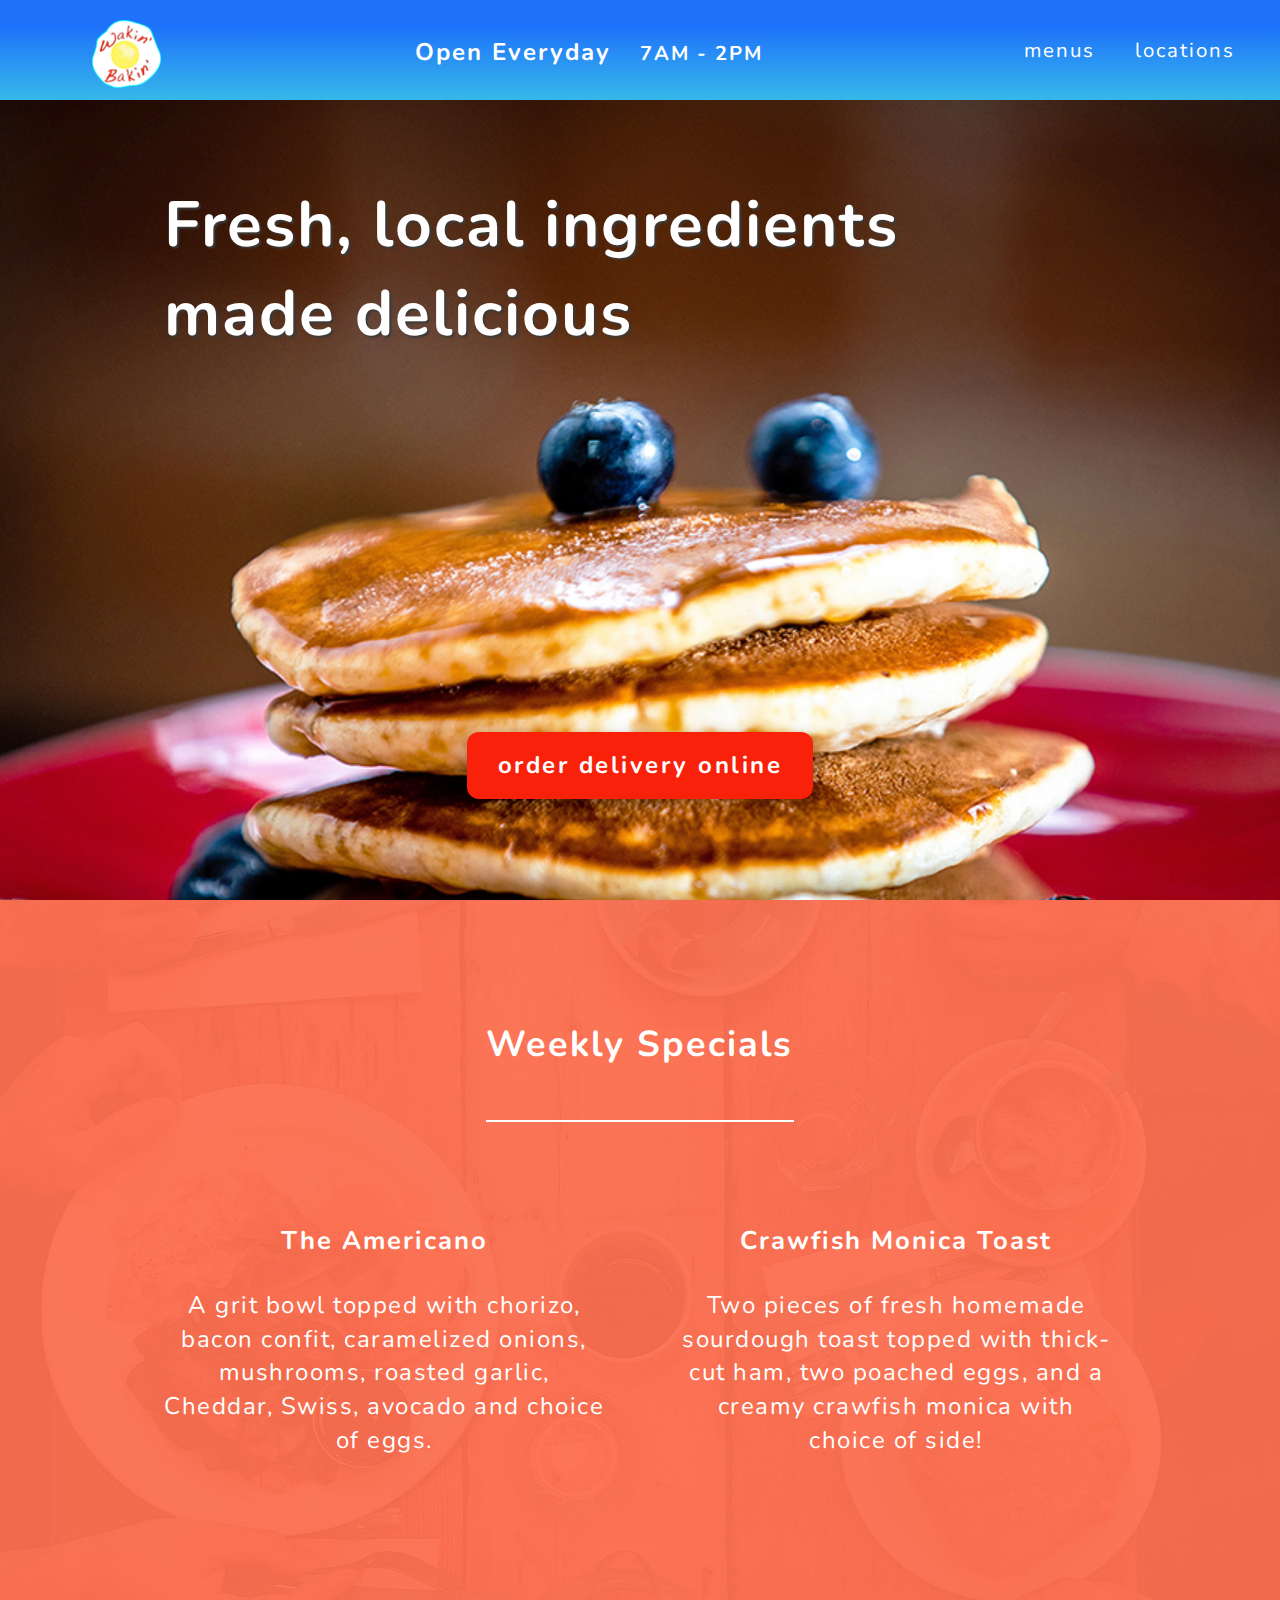
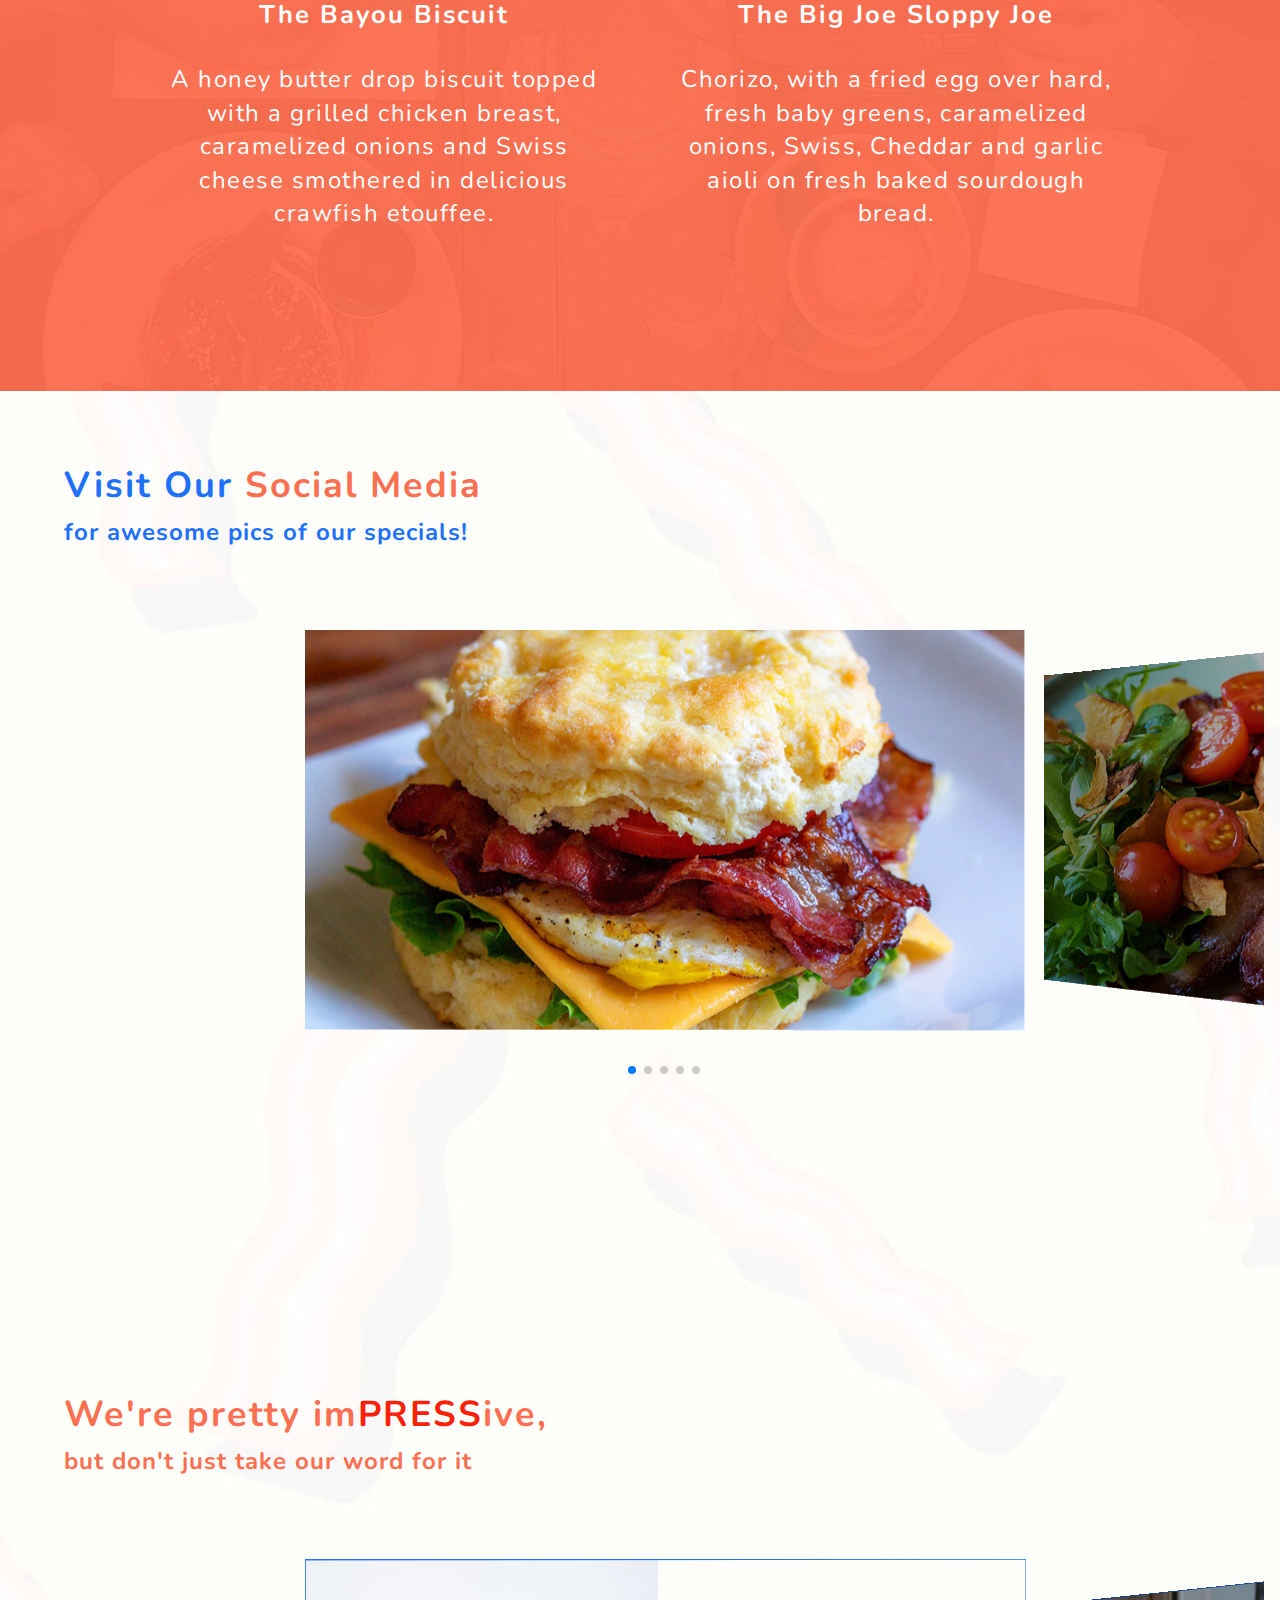
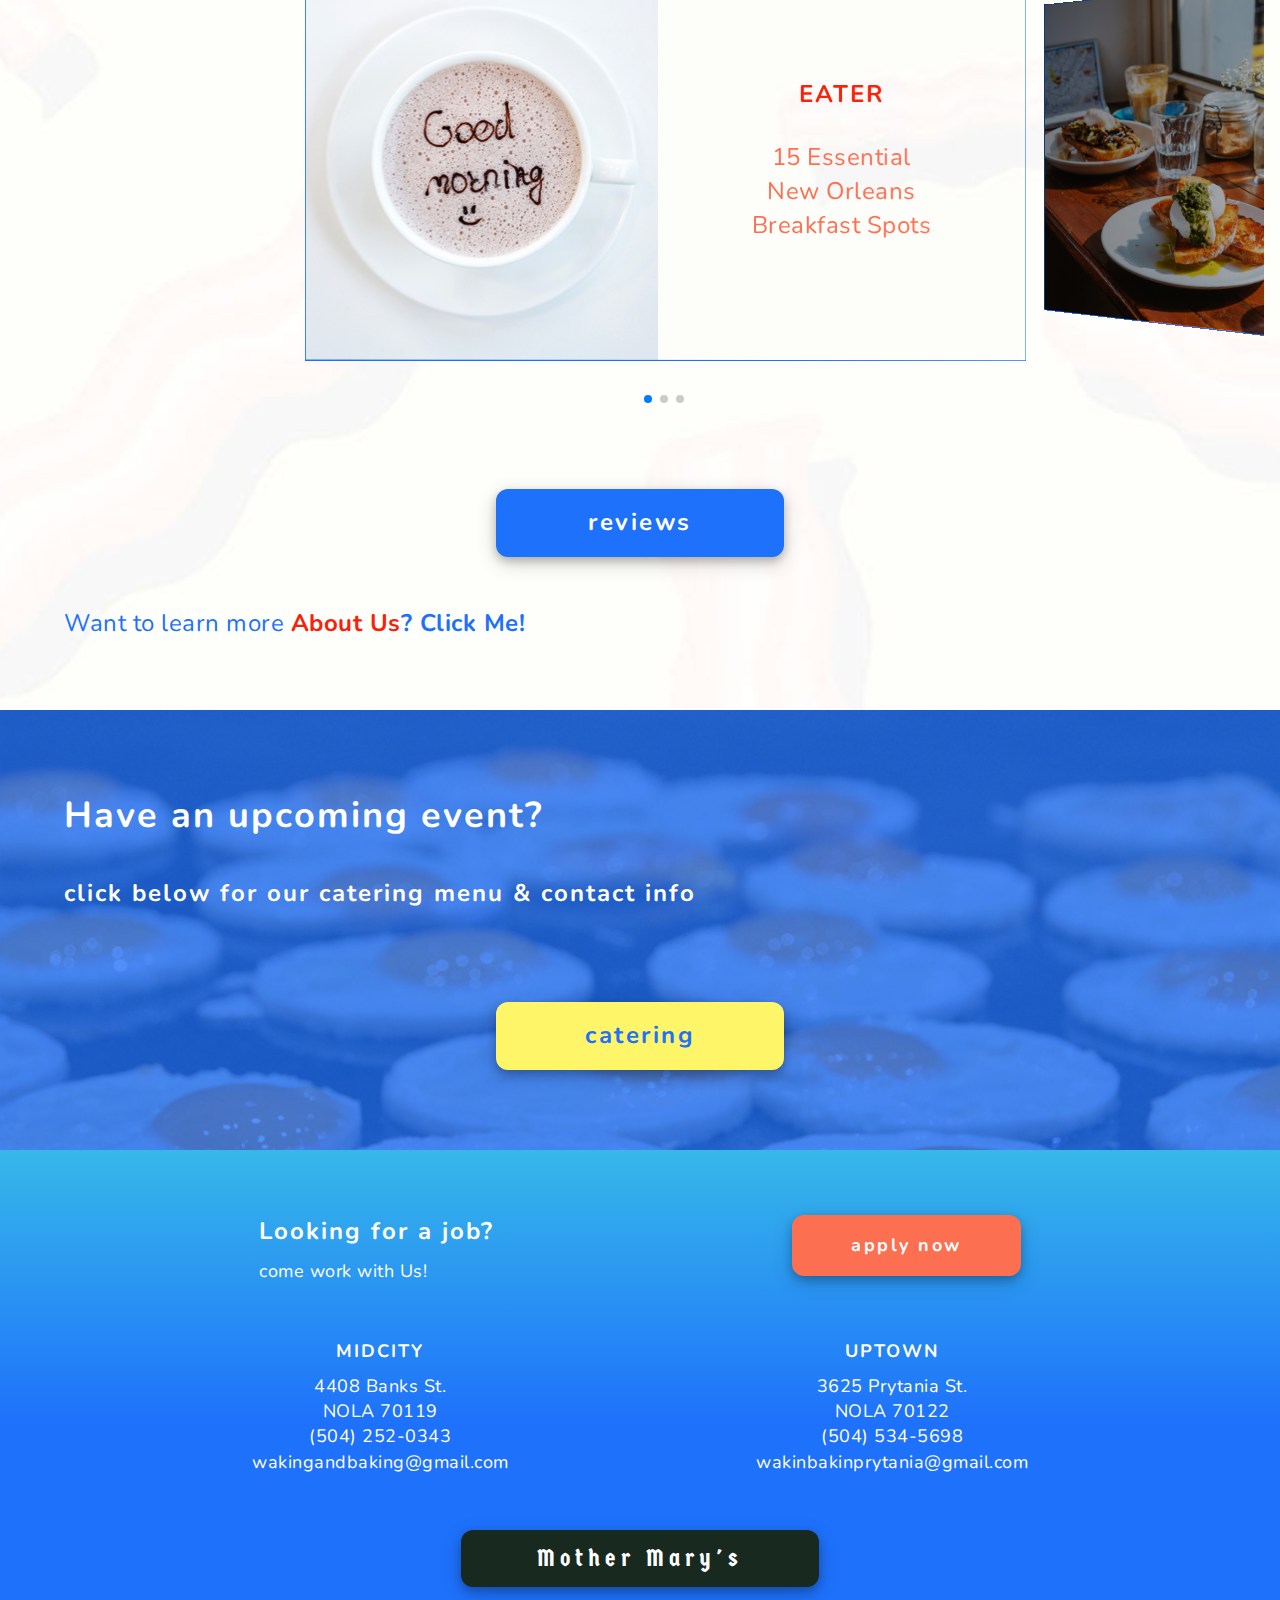
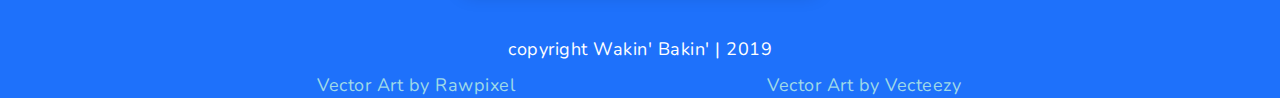
<file: index.html>
<!doctype html>
<html class="no-js" lang="en">

<head>
  <meta charset="utf-8">
  <title>Wakin' Bakin' | Home</title>
  
  <meta name="description" content="New Orleans Breakfast Wakin' Bakin'">
  <meta name="viewport" content="width=device-width, initial-scale=1, minimum-scale=1, maximum-scale=1">
  <link rel="shortcut icon" href="img/wb-icon.ico" type="image/x-icon">
  <link rel="apple-touch-icon" href="img/wb-icon.ico">

  <!-- Place favicon.ico in the root directory -->



  <link rel="stylesheet" href="https://use.fontawesome.com/releases/v5.8.1/css/all.css" integrity="sha384-50oBUHEmvpQ+1lW4y57PTFmhCaXp0ML5d60M1M7uH2+nqUivzIebhndOJK28anvf" crossorigin="anonymous">

  <link rel="stylesheet" type="text/css" href="css/normalize.css">
  <link rel="stylesheet" href="css/swiper.min.css">
  <link rel="stylesheet" type="text/css" href="css/main.css">
  


  <!-- font families -->
  
  <link href="https://fonts.googleapis.com/css?family=Germania+One|Nunito:400,400i,700" rel="stylesheet">

  <meta name="theme-color" content="#fafafa">
  
</head>

<body>

  <header>

    <div class="container">

    	<figure class="logo">

    		<a  href="index.html" target="_self"><img src="img/wb-logo.png" alt="wakin bakin logo"></a>
    	
      </figure>

      <div class="content-wrapper">

      	<h3>Open Everyday <span>7AM - 2PM</span></h3>

      </div>

      <nav>
          
        <ul class="main-nav">
          
          <li class="dropdown">

            <a>menus</a>

            <ul class="dropdown-menu">
              
              <li><a href="menus/index.html#midcity">midcity</a></li>
              
              <li><a href="menus/index.html#uptown">uptown</a></li>

              <li><a href="menus/index.html#catering">catering</a></li>
              
              <li><a href="menus/index.html#mmary">mother mary's</a></li>

            </ul>
            
          </li>
            
          <li class="dropdown">

            <a>locations</a>

            <ul class="dropdown-menu">
              
              <li><a href="locations/index.html#midcity">midcity</a></li>
              
              <li><a href="locations/index.html#uptown">uptown</a></li>
              
              <li><a href="locations/index.html#mmary">mother mary's</a></li>
            
            </ul> 
          
          </li>

        </ul>
        
      </nav>

    </div>

    <nav id="scroll-nav">

      <figure class="logo scroll-logo">
        
        <a  href="index.html" target="_self"><img src="img/wb-logo.png" alt="wakin bakin logo"></a>
      
      </figure>

      <ul class="main-nav">
          
        <li class="dropdown">

          <a>menus</a>

          <ul class="dropdown-menu">
            
            <li><a href="menus/index.html#midcity">midcity</a></li>
            
            <li><a href="menus/index.html#uptown">uptown</a></li>

            <li><a href="menus/index.html#catering">catering</a></li>
            
            <li><a href="menus/index.html#mmary">mother mary's</a></li>

          </ul>
              
        </li>
              
        <li class="dropdown">

          <a>locations</a>

          <ul class="dropdown-menu">
            
            <li><a href="locations/index.html#midcity">midcity</a></li>
            
            <li><a href="locations/index.html#uptown">uptown</a></li>
            
            <li><a href="locations/index.html#mmary">mother mary's</a></li>
          
          </ul> 
        
        </li>

      </ul>
    
    </nav>
  
  </header>

  <main>
    
    <section class="hero-area">

      <section class="parallax-container">

        <div class="parallax" style="background: url('img/hero-img.jpg') center center / cover no-repeat;"></div>

        <div class="container">
    		
        	<h1>Fresh, local ingredients <br>made delicious</br></h1>

        	<div class="btn-center">
    		  
        		<a href="order-delivery/index.html"><button class="delivery-btn">order delivery online</button></a>

       		</div>

	    	<ul class="callUs">

	          <li class="dropdown">
	          	
	          	<a>or call Us!  <i class="fas fa-mobile-alt"></i></a>

		          <ul class="dropdown-menu">
		            
		            <li><a href="tel:(504)252-0343">midcity</a></li>
		            
		            <li><a href="tel:(504)534-5698">uptown</a></li>
		            
		            <li><a href="tel:(504)667-9791">mother mary's</a></li>

		          </ul>
		      
		      </li>
		  	
		  	</ul>
		
		  </div>

      </section>
  	 
    </section>
  	
    <section class="specials">

      <div class="container">

        <h2><i class="fas fa-egg effect"></i><span>Weekly Specials</span><i class="fas fa-bacon effect"></i></h2>

        <hr>

          <div class="content-wrapper">
    		
            <section class="menu-item">
        			
              <h4>The Americano</h4>
        			
        		  <p>A grit bowl topped with chorizo, bacon confit, caramelized onions, mushrooms, roasted garlic, Cheddar, Swiss, avocado and choice of eggs.</p>

            </section>      

            <section class="menu-item">
              
              <h4>Crawfish Monica Toast</h4>
              
              <p>Two pieces of fresh homemade sourdough toast topped with thick-cut ham, two poached eggs, and a creamy crawfish monica with choice of side!</p>
              
            </section>
      	    

            <section class="menu-item">
                
              <h4>The Bayou Biscuit</h4>
                
              <p>A honey butter drop biscuit topped with a grilled chicken breast, caramelized onions and Swiss cheese smothered in delicious crawfish etouffee.</p>
                
            </section>
            

            <section class="menu-item">
                
              <h4>The Big Joe Sloppy Joe</h4>
                
              <p>Chorizo, with a fried egg over hard, fresh baby greens, caramelized onions, Swiss, Cheddar and garlic aioli on fresh baked sourdough bread.</p>
                
            </section>

          </div>

        </div>
    
    </section>

    <section class="social-proof">

      <div class="container">

        <section class="social-media-gallery">

          <h2>Visit Our <span>Social Media</span></h2>

          <h3>for awesome pics of our specials!</h3>

             <!-- Swiper -->
          <div class="swiper-container">
          
            <div class="swiper-wrapper">
          
              <div class="swiper-slide" style="background-image: url(img/bacon-biscuit.jpg);"></div>
          
              <div class="swiper-slide" style="background-image: url(img/eggs-beans.jpg);"></div>
          
              <div class="swiper-slide" style="background-image: url(img/french-toast.jpg);"></div>
          
              <div class="swiper-slide" style="background-image: url(img/pancake-breakfast.jpg);"></div>
          
              <div class="swiper-slide" style="background-image: url(img/egg-avo.jpg);"></div>
          
            </div>
          
            <!-- Add Pagination -->
          
            <div class="swiper-pagination"></div>
          
          </div>
        

          <nav class="social-media">
            
            <ul>
            
              <li><a href="https://www.facebook.com/WakinBakinNOLA" target="_blank"><i class="fab fa-facebook-f"></i></a></li>
            
              <li><a href="https://www.instagram.com/wakinbakin" target="_blank"><i class="fab fa-instagram"></i></a></li>
            
              <li><a href="https://twitter.com/WakinBakinNOLA" target="_blank"><i class="fab fa-twitter"></i></a></li>
            
            </ul>
          
          </nav>

        </section>

        <section class="reviews">
          
          <h2>We're pretty im<span>PRESS</span>ive,</h2>

          <h3>but don't just take our word for it</h3>

          <!-- Swiper -->

          <div class="swiper-container">
            
            <div class="swiper-wrapper">
            
              <div class="swiper-slide">

              	<a href="https://nola.eater.com/maps/best-breakfast-new-orleans-nola" target="_blank">

	                <div class="article-border">

	                  <div class="img-container" style="background-image: url('img/coffee.jpg')">
	                  </div>

	                  <div class="article-container">  
	                  
	                    <h4>Eater</h4>

	                    <p>15 Essential<span>New Orleans</span><span>Breakfast Spots</span></p>

	                  </div>
	                 
	                </div>

	            </a>
	              
              </div>
            
              <div class="swiper-slide">

              	<a href="https://foursquare.com/top-places/new-orleans/best-places-brown-gravy" target="_blank">

	                <div class="article-border">

	                  <div class="img-container" style="background-image: url('img/side-table.jpg')">
	                  </div>

	                  <div class="article-container">  
	                    
	                    <h4>FOURSQUARE</h4>

	                    <p>15 Best Places<span>for Gravy in</span><span>New Orleans</span></p>

	                  </div>

	                </div>

	            </a>

              </div>
            
              <div class="swiper-slide">

              	<a href="https://www.theadvocate.com/new_orleans/entertainment_life/food_restaurants/article_2e41ebe4-f99f-11e8-a9f5-ef8dfc09655e.html" target="_blank">

	                <div class="article-border">

	                  <div class="img-container" style="background-image: url('img/replace-breakfast.jpg')">
	                  </div>

	                  <div class="article-container">  
	                    
	                    <h4>The Advocate</h4>

	                    <p>Wakin' Bakin'<br/>Expands in<br/>New Orleans</p>

	                  </div>

               		 </div>

               	</a>
                
              </div>
            
            </div>
            
            <!-- Add Pagination -->
            
            <div class="swiper-pagination"></div>

          </div>

          <div class="btn-center">

            <a href="https://www.yelp.com/biz/wakin-bakin-new-orleans" target="_blank"><button>reviews <i class="far fa-newspaper"></i></button></a>

          </div>

          <div class="about-us">

            <p>Want to learn more <a href="about/index.html"><span style=" color: #f9210a; text-transform: capitalize; font-weight: bold;">about us</span>? <span>Click Me!</span></a></p>
          
          </div>

        </section>

      </div>

    </section>

    <section class="catering">
      
      <div class="container">
      
        <h2>Have an upcoming event?</h2>

        <h3>click below for our catering menu & contact info</h3>

        <div class="btn-center">

          <a href="catering/index.html"><button class="catering-btn">catering <i class="fas fa-utensils"></i></button></a>

        </div>

      </div>

    </section>
  
  </main>

  <footer>

    <div class="container">
    
      <section class="apply">

      	<section class="content-wrapper">
        
	        <h3>Looking for a job?</h3>
	        
	        <p>come work with Us!</p>

	    </section>

       <a href="apply/index.html"><button class="apply-btn">apply now</button></a>

      </section>

      <section class="address">
        
        <address class="banks">
          
          <h3>Midcity</h3>

          <p>4408 Banks St.<br />NOLA 70119<br />(504) 252-0343<br /><a href="mailto:wakingandbaking@gmail.com">wakingandbaking@gmail.com</a></p>
          
        </address>

        <address class="prytania">
          
          <h3>Uptown</h3>

          <p>3625 Prytania St.<br />NOLA 70122<br />(504) 534-5698<br /><a href="mailto:wakinbakinprytania@gmail.com">wakinbakinprytania@gmail.com</a></p>
          
        </address>

      </section>

      <div class="mother-mary">

      	<a href="http://www.mothermarysnola.com" target="_blank"><button class="mother-mary-btn">Mother Mary's</button></a>

      </div>

      <p class="copyright">copyright Wakin' Bakin' | 2019</p>
      
      <div class="attributes">
        
        <p>Vector Art by <a href="https://www.shutterstock.com/g/Rawpixel">Rawpixel</a></p>

        <p>Vector Art by <a href="https://www.vecteezy.com/">Vecteezy</a></p>

      </div>
      

    </div>

  </footer>


  <script src="js/vendor/modernizr-3.6.0.min.js"></script>
  <script src="https://code.jquery.com/jquery-3.3.1.min.js" integrity="sha256-FgpCb/KJQlLNfOu91ta32o/NMZxltwRo8QtmkMRdAu8=" crossorigin="anonymous"></script>
  <script>window.jQuery || document.write('<script src="js/vendor/jquery-3.3.1.min.js"><\/script>')</script>

  <script src="js/plugins.js"></script>
  <script src="js/swiper.min.js"></script>
  <script src="js/main.js"></script>



  

  <!-- Google Analytics: change UA-XXXXX-Y to be your site's ID. -->
  <script>
    window.ga = function () { ga.q.push(arguments) }; ga.q = []; ga.l = +new Date;
    ga('create', 'UA-XXXXX-Y', 'auto'); ga('send', 'pageview')
  </script>
  <script src="https://www.google-analytics.com/analytics.js" async defer></script>


</body>

</html>
</file>
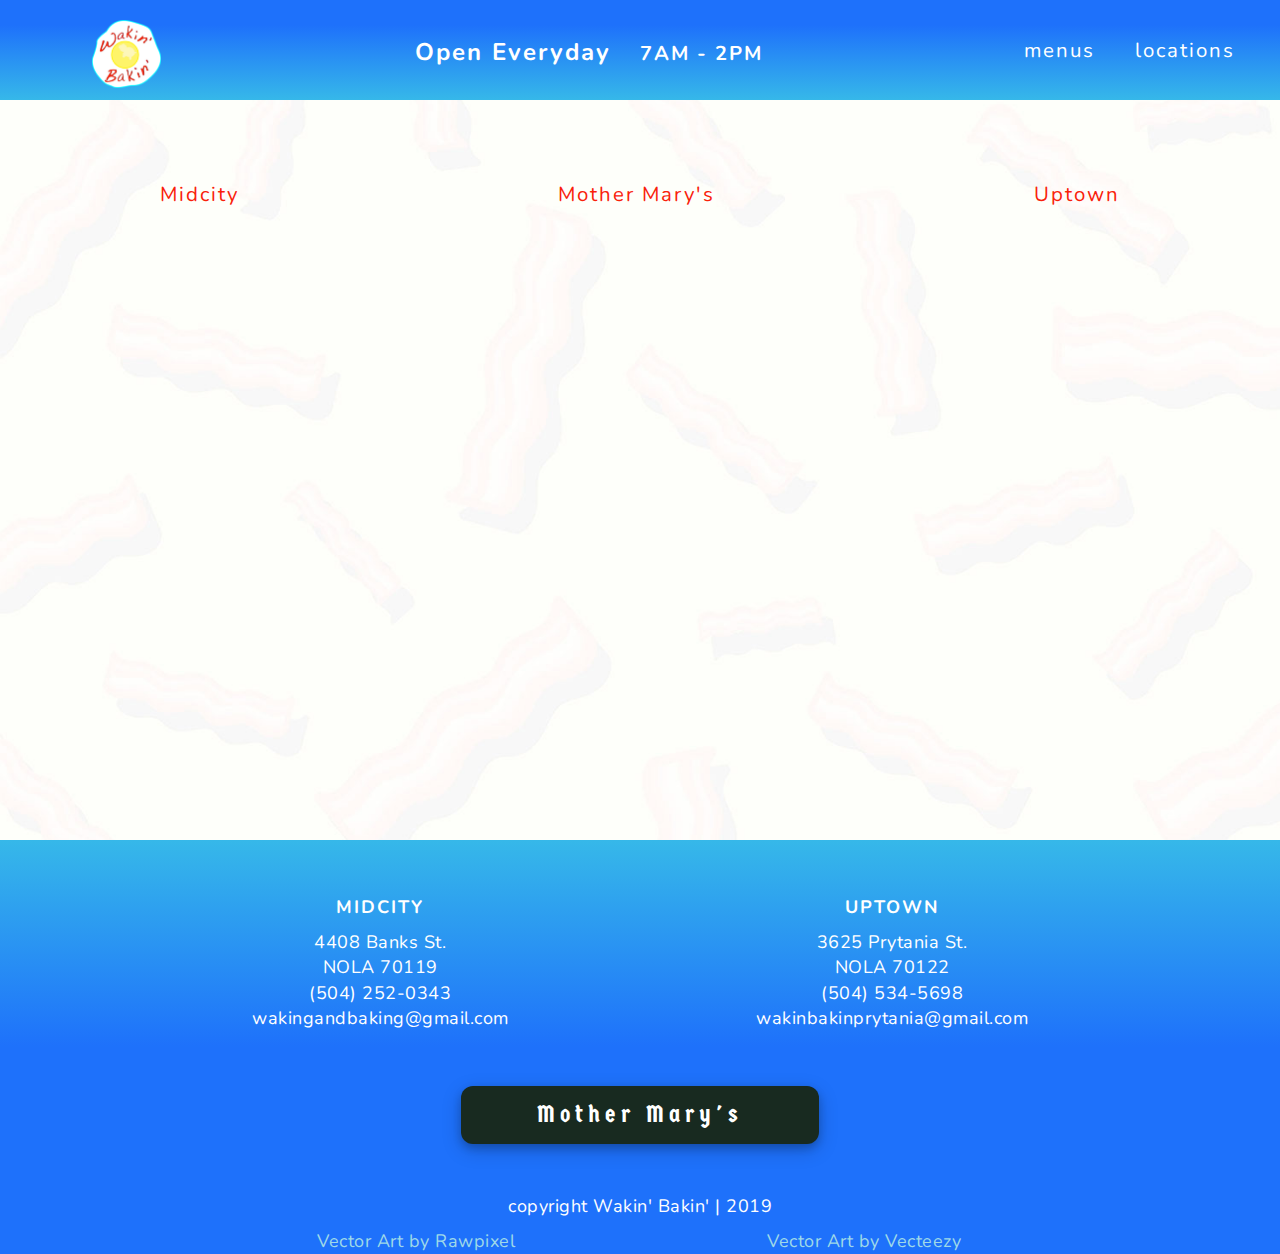
<file: locations/index.html>
<!doctype html>
<html class="no-js" lang="en">

<head>
  <meta charset="utf-8">
  <title>Wakin' Bakin' | Locations</title>
  
  <meta name="description" content="">
  <meta name="viewport" content="width=device-width, initial-scale=1, minimum-scale=1, maximum-scale=1">

  <link rel="manifest" href="../site.webmanifest">
  <link rel="apple-touch-icon" href="../img/wb-icon.ico">

  <!-- Place favicon.ico in the root directory -->

  <link rel="shortcut icon" href="../img/wb-icon.ico" type="image/x-icon">

  <link rel="stylesheet" type="text/css" href="../css/normalize.css">
  <link rel="stylesheet" type="text/css" href="../css/main.css">

  <!-- font families -->

  <link href="https://fonts.googleapis.com/css?family=Germania+One|Nunito:400,400i,700" rel="stylesheet">

  <meta name="theme-color" content="#fafafa">

</head>

<body>

  <header>

    <div class="container">

      <figure class="logo">

        <a href="../index.html" target="_self"><img src="../img/wb-logo.png" alt="wakin bakin logo"></a>
      
      </figure>

      <div class="content-wrapper">

        <h3>Open Everyday <span>7AM - 2PM</span></h3>

      </div>

      <nav>
          
        <ul class="main-nav">
          
          <li class="dropdown">

            <a>menus</a>

            <ul class="dropdown-menu">
              
              <li><a href="../menus/index.html#midcity">midcity</a></li>
              
              <li><a href="../menus/index.html#uptown">uptown</a></li>
              
              <li><a href="../menus/index.html#catering">catering</a></li>

              <li><a href="../menus/index.html#mmary">mother mary's</a></li>
            
            </ul>
            
          </li>
            
          <li class="dropdown">

            <a>locations</a>

            <ul class="dropdown-menu">
              
              <li><a href="#" id="midcity-link">midcity</a></li>
              
              <li><a href="#" id="uptown-link">uptown</a></li>
              
              <li><a href="#" id="mmary-link">mother mary's</a></li>
            
            </ul> 
          
          </li>

        </ul>
      
      </nav>

    </div>
  
  </header>

  <main>

    <section class="locations">

      <nav>
    
        <ul>
    
          <li><a href="#" id="midcity-nav">Midcity</a></li>

          <li><a href="#" id="mmary-nav">Mother Mary's</a></li>
    
          <li><a href="#" id="uptown-nav">Uptown</a></li>
    
        </ul>
    
      </nav>

      <section id="midcity">

        <div class="container">

          <address class="map-address">


            <h2>Midcity</h2>

            <p>4408 Banks St.<br />NOLA 70119<br />(504)252-0343<br /><a href="mailto:wakingandbaking@gmail.com">wakingandbaking@gmail.com</a></p>

          </address>

        </div>

        <div class="map">

          <figure>

            <iframe src="https://www.google.com/maps/embed?pb=!1m14!1m8!1m3!1d432.0221286009446!2d-90.106884!3d29.974342!3m2!1i1024!2i768!4f13.1!3m3!1m2!1s0x8620a58b47cc2cf1%3A0x4b4446a1e6cd255e!2sWakin&#39;+Bakin&#39;!5e0!3m2!1sen!2sus!4v1553665385056" width="100%" height="100%" frameborder="0" style="border:0" allowfullscreen></iframe>
          
          </figure>

        </div>

      </section>

      <section id="uptown">

        <div class="container">

          <address class="map-address">

            <h2>Uptown</h2>

            <p>3625 Prytania St.<br />NOLA 70115<br />(504)534-5698<br /><a href="mailto:wakingandbaking@gmail.com">wakingandbaking@gmail.com</a></p>

          </address>

        </div>

        <div class="map">

          <figure>

           <iframe src="https://www.google.com/maps/embed?pb=!1m18!1m12!1m3!1d3457.8542043074963!2d-90.09615708600614!3d29.926099231110765!2m3!1f0!2f0!3f0!3m2!1i1024!2i768!4f13.1!3m3!1m2!1s0x8620a5c9d93a8ce7%3A0xd80b8be75545d64a!2sWakin&#39;+Bakin&#39;!5e0!3m2!1sen!2sus!4v1554546780209!5m2!1sen!2sus" width="100%" height="100%" frameborder="0" style="border:0" allowfullscreen></iframe>
          
          </figure>

        </div>

      </section>

      <section class="mmary" id="mmary">

        <div class="container">

          <address class="map-address">

            <h2>Mother Mary's</h2>

            <h4>located inside<br />The Holy Ground Irish Pub</h4>

            <p>3340 Canal St.<br />NOLA 70119<br />(504)667-9791<br /><a href="mailto:wakingandbaking@gmail.com">wakingandbaking@gmail.com</a></p>

          </address>

        </div>

        <div class="map">

          <figure>

            <iframe src="https://www.google.com/maps/embed?pb=!1m18!1m12!1m3!1d3456.341617884605!2d-90.09618018600482!3d29.96961082906113!2m3!1f0!2f0!3f0!3m2!1i1024!2i768!4f13.1!3m3!1m2!1s0x8620a5f5200b6e9b%3A0x8e1adc1a808964f0!2sMother+Mary&#39;s!5e0!3m2!1sen!2sus!4v1554546849014!5m2!1sen!2sus" width="100%" height="100%" frameborder="0" style="border:0" allowfullscreen></iframe>
          
          </figure>

        </div>

      </section>

    </section>

  </main>

  <footer>

    <div class="container">

      <section class="address">
        
        <address class="banks">
          
          <h3>Midcity</h3>

          <p>4408 Banks St.<br />NOLA 70119<br />(504) 252-0343<br /><a href="mailto:wakingandbaking@gmail.com">wakingandbaking@gmail.com</a></p>
          
        </address>

        <address class="prytania">
          
          <h3>Uptown</h3>

          <p>3625 Prytania St.<br />NOLA 70122<br />(504) 534-5698<br /><a href="mailto:wakinbakinprytania@gmail.com">wakinbakinprytania@gmail.com</a></p>
          
        </address>

      </section>

      <div class="mother-mary">

        <a href="http://www.mothermarysnola.com" target="_blank"><button class="mother-mary-btn">Mother Mary's</button></a>

      </div>

      <p class="copyright">copyright Wakin' Bakin' | 2019</p>

      <div class="attributes">
        
        <p>Vector Art by <a href="https://www.shutterstock.com/g/Rawpixel">Rawpixel</a></p>

        <p>Vector Art by <a href="https://www.vecteezy.com/">Vecteezy</a></p>

      </div>
      
    </div>

  </footer>




  <script src="../js/vendor/modernizr-3.6.0.min.js"></script>
  <script src="https://code.jquery.com/jquery-3.3.1.min.js" integrity="sha256-FgpCb/KJQlLNfOu91ta32o/NMZxltwRo8QtmkMRdAu8=" crossorigin="anonymous"></script>
  <script>window.jQuery || document.write('<script src="../js/vendor/jquery-3.3.1.min.js"><\/script>')</script>
  <script src="../js/plugins.js"></script>
  <script src="../js/swiper.min.js"></script>
  <script src="../js/main.js"></script>

  <!-- Google Analytics: change UA-XXXXX-Y to be your site's ID. -->
  <script>
    window.ga = function () { ga.q.push(arguments) }; ga.q = []; ga.l = +new Date;
    ga('create', 'UA-XXXXX-Y', 'auto'); ga('send', 'pageview')
  </script>
  <script src="https://www.google-analytics.com/analytics.js" async defer></script>
</body>

</html>
</file>
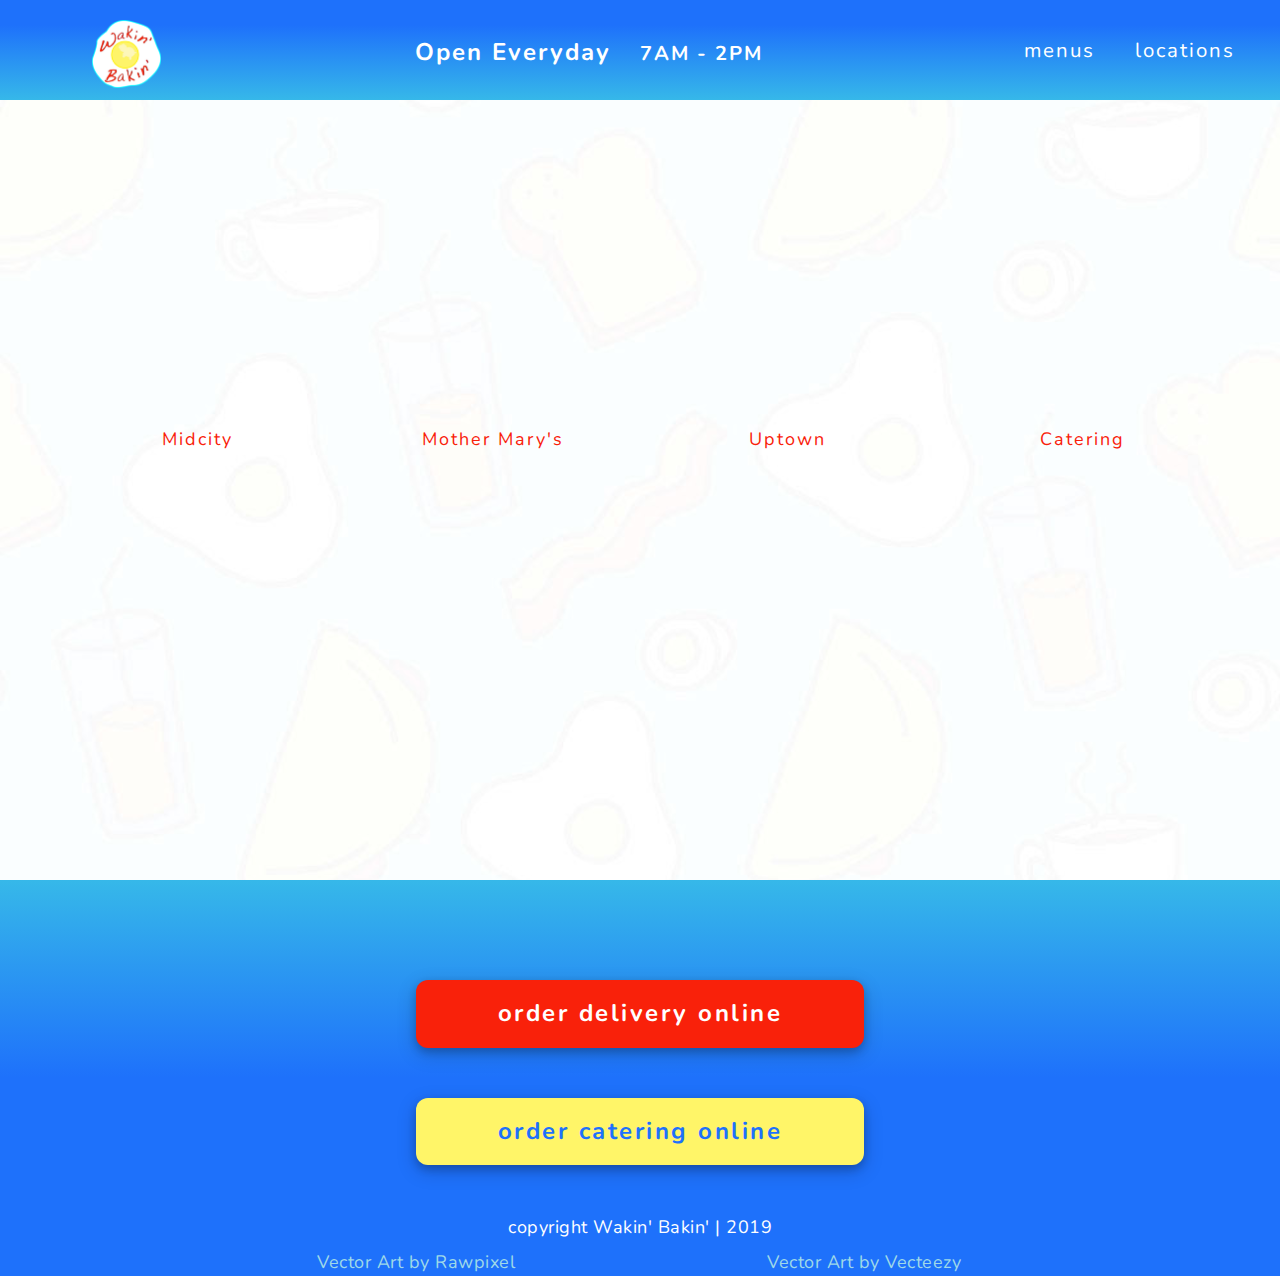
<file: menus/index.html>
<!doctype html>
<html class="no-js" lang="en">

<head>
  <meta charset="utf-8">
  <title>Wakin' Bakin' | Catering Menu</title>
  <meta name="description" content="">
  <meta name="viewport" content="width=device-width, initial-scale=1">

  <link rel="manifest" href="../site.webmanifest">
  <link rel="apple-touch-icon" href="../img/wb-icon.ico">
  
  <!-- Place favicon.ico in the root directory -->

  <link rel="shortcut icon" href="../img/wb-icon.ico" type="image/x-icon">

  <link rel="stylesheet" href="https://use.fontawesome.com/releases/v5.8.1/css/all.css" integrity="sha384-50oBUHEmvpQ+1lW4y57PTFmhCaXp0ML5d60M1M7uH2+nqUivzIebhndOJK28anvf" crossorigin="anonymous">

  <link rel="stylesheet" href="../css/normalize.css">
  <link rel="stylesheet" href="../css/main.css">

  <!-- font families -->

  <link href="https://fonts.googleapis.com/css?family=Germania+One|Nunito:400,400i,700" rel="stylesheet">

  <meta name="theme-color" content="#fafafa">

</head>

<body>

  <header>

    <div class="container">

      <figure class="logo">

        <a href="../index.html" target="_self"><img src="../img/wb-logo.png" alt="wakin bakin logo"></a>
      
      </figure>

      <div class="content-wrapper">

        <h3>Open Everyday <span>7AM - 2PM</span></h3>

      </div>

      <nav>
          
        <ul class="main-nav">
          
          <li class="dropdown">

            <a>menus</a>

            <ul class="dropdown-menu">
              
              <li><a href="#" id="midcity-link">midcity</a></li>
              
              <li><a href="#" id="uptown-link">uptown</a></li>

              <li><a href="#" id="catering-link">catering</a></li>
              
              <li><a href="#" id="mmary-link">mother mary's</a></li>
            
            </ul>
            
          </li>
            
          <li class="dropdown">

            <a>locations</a>

            <ul class="dropdown-menu">
              
              <li><a href="../locations/index.html#midcity">midcity</a></li>
              
              <li><a href="../locations/index.html#uptown">uptown</a></li>
              
              <li><a href="../locations/index.html#mmary">mother mary's</a></li>
            
            </ul> 
          
          </li>

        </ul>
      
      </nav>

    </div>
  
  </header>


  <main>

    <section class="menus-pg">

      <nav>
    
        <ul>
    
          <li><a href="#" id="midcity-nav">Midcity</a></li>

          <li><a href="#" id="mmary-nav">Mother Mary's</a></li>

          <li><a href="#" id="uptown-nav">Uptown</a></li>

          <li><a href="#" id="catering-nav">Catering</a></li>
    
        </ul>
    
      </nav>

      <section id="midcity">

        <img src="../img/midcity-menu.jpg">

      </section> 

      <section id="uptown">

        <img src="../img/uptown-menu.jpg">

      </section>
    
      <section id="catering">

        <img src="../img/catering-menu.jpg">

      </section> 

      <section id="mmary">

        <img src="../img/mmary-menu.jpg">

      </section> 

    </section>

  </main>

  <footer class="menus-pg-footer">

    <div class="container">

      <ul class="callUs">

        <li class="dropdown">
            
          <a>call Us!  <i class="fas fa-mobile-alt"></i></a>

          <ul class="dropdown-menu">
            
            <li><a href="tel:(504)252-0343">midcity</a></li>
            
            <li><a href="tel:(504)534-5698">uptown</a></li>
            
            <li><a href="tel:(504)667-9791">mother mary's</a></li>

          </ul>
        
        </li>
        
      </ul>

      <div class="btn-container">
    
        <a href="../order-delivery/index.html"><button>order delivery online</button></a>
        
        <a href="https://www.ezcater.com/catering/pvt/wakin-bakin-1"><button class="catering-btn">order catering online</button></a>

    </div>

    <p class="copyright">copyright Wakin' Bakin' | 2019</p>

    <div class="attributes">
        
        <p>Vector Art by <a href="https://www.shutterstock.com/g/Rawpixel">Rawpixel</a></p>

        <p>Vector Art by <a href="https://www.vecteezy.com/">Vecteezy</a></p>

    </div>

    
    </div>

  </footer>



  <script src="../js/vendor/modernizr-3.6.0.min.js"></script>
  <script src="https://code.jquery.com/jquery-3.3.1.min.js" integrity="sha256-FgpCb/KJQlLNfOu91ta32o/NMZxltwRo8QtmkMRdAu8=" crossorigin="anonymous"></script>
  <script>window.jQuery || document.write('<script src="../js/vendor/jquery-3.3.1.min.js"><\/script>')</script>
  <script src="../js/plugins.js"></script>
 <!--  <script src="../dist/js/swiper.min.js"></script> -->
  <script src="../js/main.js"></script>

  <!-- Google Analytics: change UA-XXXXX-Y to be your site's ID. -->
  <script>
    window.ga = function () { ga.q.push(arguments) }; ga.q = []; ga.l = +new Date;
    ga('create', 'UA-XXXXX-Y', 'auto'); ga('send', 'pageview')
  </script>
  <script src="https://www.google-analytics.com/analytics.js" async defer></script>
</body>

</html>
</file>
<file: css/main.css>
/*! HTML5 Boilerplate v7.0.1 | MIT License | https://html5boilerplate.com/ */

/* main.css 1.0.0 | MIT License | https://github.com/h5bp/main.css#readme */
/*
 * What follows is the result of much research on cross-browser styling.
 * Credit left inline and big thanks to Nicolas Gallagher, Jonathan Neal,
 * Kroc Camen, and the H5BP dev community and team.
 */

 
/* ==========================================================================
   Base styles: opinionated defaults
   ========================================================================== */

   html {
    color: #222;
    font-size: 1em;
    line-height: 1.4;
}

/*
 * Remove text-shadow in selection highlight:
 * https://twitter.com/miketaylr/status/12228805301
 *
 * Vendor-prefixed and regular ::selection selectors cannot be combined:
 * https://stackoverflow.com/a/16982510/7133471
 *
 * Customize the background color to match your design.
 */

::selection {
    background: #b3d4fc;
    text-shadow: none;
}

/*
 * A better looking default horizontal rule
 */

hr {
    display: block;
    height: 1px;
    border: 0;
    border-top: 1px solid #ccc;
    margin: 1em 0;
    padding: 0;
}

/*
 * Remove the gap between audio, canvas, iframes,
 * images, videos and the bottom of their containers:
 * https://github.com/h5bp/html5-boilerplate/issues/440
 */

audio,
canvas,
iframe,
img,
svg,
video {
    vertical-align: middle;
}

/*
 * Remove default fieldset styles.
 */

fieldset {
    border: 0;
    margin: 0;
    padding: 0;
}

/*
 * Allow only vertical resizing of textareas.
 */

textarea {
    resize: vertical;
}

/* ==========================================================================
   Browser Upgrade Prompt
   ========================================================================== */

.browserupgrade {
    margin: 0.2em 0;
    background: #ccc;
    color: #000;
    padding: 0.2em 0;
}




 /* ==========================================================================
   Author's custom styles
   ========================================================================== */


/*--- BASE STYLES ---*/


html {
  cursor: default;
  font-size: 16px;
  height: 100%;
  width: 100%;
}

body {
  background-image: url('../img/omelet.jpg');
  background-position: center;
  background-size: cover;
  color: #ffffff;
  font-family: 'Nunito', sans-serif;
  font-size: 1rem;
  height: 100%;
  opacity: 0;
  width: 100%;
}

header {
  align-items: flex-start;
  display: flex;
  justify-content: center;
  margin: 0 auto;
}

main, 
footer,
.container,
.content-wrapper,
.hero-area,
.social-proof,
.article-container,
.delivery-options,
.delivery-partner,
.delivery-partner a,
.menus-pg,
.form-btns,
.apply,
.address {
  align-items: center;
  display: flex;
  flex-flow: row wrap;
  justify-content: center; 
  margin: 0 auto; 
}

.container {
  width: 90%;
}

header,
main,
footer,
header figure img,
header .main-nav,
.hero-area a,
.social-media-gallery,
.reviews,
.delivery-partner,
.locations,
#midcity,
#uptown,
#mmary,
.map,
.catering-pg h2,
.catering-pg h3,
.menus-pg,
.form-btns a,
.catering-menu img,
.about h2,
.about h3,
footer a,
.mother-mary {
	width: 100%;
}

.catering .btn-center a,
.btn-container {
  width: 50%;
}

h1,
h2,
h3,
h4,
p {
  margin: 0;
}

button {
  color: #ffffff;
  cursor: pointer;
  background-color: #f9210a;
  border: none;
  border-radius: 12px;
  box-shadow: 0 4px 8px 0 rgba(0, 0, 0, 0.2), 0 6px 20px 0 rgba(0, 0, 0, 0.19);
  font-family: 'Nunito', sans-serif;
  font-size: 1.125rem;
  font-weight: 700;
  letter-spacing: 2.5px;
  margin-top: 50px;
  padding: 15px 0;
  width: 100%; 
}

.dropdown {
  position: relative;
}

.dropdown-menu {
  background: linear-gradient(0deg, rgba(54,184,233,1) 0%, rgba(30,113,251,1) 75%);
  box-shadow: 0 4px 8px 0 rgba(0, 0, 0, 0.2), 0 6px 20px 0 rgba(0, 0, 0, 0.19);
  left: 0;
  list-style: none;
  padding: 20px 0;
  opacity: 0;
  position: absolute;
  visibility: hidden;
  top: 100%;
  transform: translateY(-1em);
  transition: all 0.3s ease-in-out 0s, visibility 0s linear 0.3s, z-index 0s linear 0.03s;
  z-index: -1;
}

.open {
  opacity: 1;
  visibility: visible;
  transform: translateY(0%);
  transition-delay: 0.3s, 0.3s, 0.3s;
  z-index: 1;
}

ul li {
  text-align: center;
}

ul li a {
  cursor: pointer;
}

.btn-center {
  align-items: center;
  display: flex;
  justify-content: center;
  width: 100%
}

.social-proof,
.order-delivery,
.locations {
  background-image: url('../img/bacon.jpg');
  background-position: center;
  background-size: cover;
  padding: 50px 0;
}

.application, 
.catering-pg, 
.about,
.menus-pg {
  display: flex;
  justify-content: center;
  padding: 50px 0;
  width: 100%;
}


/*--- FONT SIZES ---*/


h1 {
  font-size: 1.875rem
}

h2 {
  font-size: 1.5rem;
}

h3 {
  font-size: 1.2rem;
}

header h3 span,
h4, 
ul li a,
p {
  font-size: 1.125rem;
}

h2,
h2 span,
h3 span,
h3,
h4,
p,
li a {
  letter-spacing: 2px;
}


/*--- HEADER  ---*/


header {
  background: rgb(54,184,233);
  background: linear-gradient(0deg, rgba(54,184,233,1) 0%, rgba(30,113,251,1) 75%);
}

header .container {
  margin: 0 auto;
  padding: 10px 0;
}

header figure {
  height: 100px;
  margin: 0;
  position: relative;
  top: 20px;
  width: 100px;
}


/*--- TADA ---*/


@-webkit-keyframes tada {
  0% {
    -webkit-transform: scale(1);
    transform: scale(1);
  }

  10%, 20% {
    -webkit-transform: scale(.9) rotate(-8deg);
    transform: scale(.9) rotate(-8deg);
  }

  30%, 50%, 70% {
    -webkit-transform: scale(1.3) rotate(8deg);
    transform: scale(1.3) rotate(8deg);
  }

  40%, 60% {
    -webkit-transform: scale(1.3) rotate(-8deg);
    transform: scale(1.3) rotate(-8deg);
  }

  80% {
    -webkit-transform: scale(1) rotate(0);
    transform: scale(1) rotate(0);
  }
}

@keyframes tada {
  0% {
    -webkit-transform: scale(1);
    -ms-transform: scale(1);
    transform: scale(1);
  }

  10%, 20% {
    -webkit-transform: scale(.9) rotate(-8deg);
    -ms-transform: scale(.9) rotate(-8deg);
    transform: scale(.9) rotate(-8deg);
  }

  30%, 50%, 70% {
    -webkit-transform: scale(1.3) rotate(8deg);
    -ms-transform: scale(1.3) rotate(8deg);
    transform: scale(1.3) rotate(8deg);
  }

  40%, 60% {
    -webkit-transform: scale(1.3) rotate(-8deg);
    -ms-transform: scale(1.3) rotate(-8deg);
    transform: scale(1.3) rotate(-8deg);
  }

  80% {
    -webkit-transform: scale(1) rotate(0);
    -ms-transform: scale(1) rotate(0);
    transform: scale(1) rotate(0);
  }
}

.tada {
  -webkit-animation: tada 2s linear 1;
  animation: tada 2s linear 1;
}


header .content-wrapper {
  width: 70%;
}

header h3 {
  width: 90%;
  padding-top: 20px;
  text-align: center;
}

header h3 span {
  display: block;
  padding-top: 10px;
}

header nav {
  padding-top: 10px;
  position: relative;
  left: 50px;
  width: 65%;
}

header .main-nav {
  align-items: center;
  display: flex;
  justify-content: space-around;
  list-style: none;
  margin: 0;
  padding-left: 0;
  text-align: center;
  width: 100%;;
}

header .main-nav .dropdown {
  width: 50%;
}

header .main-nav a {
  color: #ffffff;
  text-decoration: none;
}

#scroll-nav {
  align-items: center;
  background: linear-gradient(0deg, rgba(54,184,233,1) 0%, rgba(30,113,251,1) 75%);
  display: flex;
  justify-content: space-between;
  left: 0;
  padding: 10px 0;
  position: fixed;
  width: 100%;
  z-index: 2;
}

#scroll-nav .scroll-logo {
  margin: 0;
  height: 60px;
  left: 30px;
  top: 0;
  width: 60px;
}

#scroll-nav .main-nav {
  width: 70%;
}

header #scroll-nav .dropdown-menu {
  margin-left: 10px;
  width: 90%;
}

header .dropdown-menu li{
  text-align: center;
  padding: 6px 0;
  width: 100%;
}


/*--- HERO-AREA ---*/


.hero-area {
  height: 500px;
  width: 100%;
}

.parallax-container {
	display: flex;
	justify-content: center;
	position: relative;
	height: 100%;
  width: 100%;
}

.hero-area .parallax {
	position: absolute;
	height: 140%;
	width: 100%;
	z-index: -1;
}

.hero-area .container {
  justify-content: flex-start;
  width: 90%;
}

.hero-area .container h1 {
	padding: 50px 0 200px 0;
  text-shadow: 2px 2px 2px #3a3a3a;
}

.callUs {
  font-weight: 700;
  list-style: none;
  margin: 0;
  padding: 0;
}

.callUs li {
  padding: 6px 12px;
}

.hero-area .callUs .dropdown-menu {
  margin-left: 20px;
}

.callUs .dropdown-menu li {
  font-weight: 400;
}


/*--- SPECIALS ---*/


.specials {
  background-image: url(../img/table.jpg);
  background-position: center;
  background-size: cover;
  display: flex;
  justify-content: center;
  padding: 50px 0 70px 0;
  text-align: center;
  width: 100%;
}

.specials .container h2 {
  align-items: center;
  display: flex;
  justify-content: space-between;
  width: 90%;
}

.fast-spin {
  -webkit-animation: fa-spin .2s 4s linear;
  animation: fa-spin .2s infinite linear;
}

hr {
  border-top: 2px solid #ffffff;
  margin: 30px 0 30px 0;
  width: 50%;
}

.specials .content-wrapper {
  width: 95%;
}

.menu-item {
  padding-top: 40px;
}

.menu-item p {
  padding-top: 20px;
}


/*--- SOCIAL-PROOF ---*/


.social-proof .container {
  justify-content: flex-start;
  width: 90%;
}


/*GALLERY*/


.social-proof  .swiper-container {
    height: 300px;
    width: 337px;
    padding-top: 70px;
    padding-bottom: 70px;
  }

.social-proof .swiper-slide {
  background-position: center;
  background-size: cover;
  width: 100%;
}

.social-media-gallery h2 {
  color: #1e71fb;
  padding-bottom: 5px;
}

.social-media-gallery h2 span {
  color: #fd6f51;
}

.social-media-gallery h3 {
  color: #1e71fb;
  letter-spacing: 1px;
}


/*SOCIAL MEDIA*/


.social-media {
  padding: 70px 0;
}

.social-media ul {
  align-items: center;
  display: flex;
  justify-content: space-between;
  margin: 0;
  padding: 0;
}

.social-media ul li {
  display: inline;
  list-style: none;
  margin: 0;
  padding: 0;
}

.social-media i {
  background-color: #1e71fb;
  border-radius: 50%;
  color: #ffffff;
  height: 55px;
  font-size:  2rem;
  line-height: 55px;
  text-align: center;
  width: 55px;
}


/*REVIEWS*/


.reviews h2 {
  color: #fd6f51;
  padding-bottom: 5px;
}

.reviews h2 span {
  color: #f9210a;
}

.reviews h3 {
  color: #fd6f51;
  letter-spacing: 1px;
}

.reviews .swiper-container {
  height: 300px;
  width: 337px;
}

.reviews .swiper-slide a {
  text-decoration: none;
}

.article-border {
  align-items: center;
  border: 1px solid #1e71fb;
  display: flex;
  flex-flow: row wrap;
  justify-content: space-between;
  height: 100%;
  width: 99%;
}

.img-container {
  background-position: center;
  background-size: cover;
  height: 100%;
  width: 49%;
}

.article-container {
  text-align: center;
  width: 49%;
}

.article-container h4 {
  color: #f9210a;
  text-transform: uppercase;

  width: 100%;
}

.article-container p {
  color: #fd6f51;
  font-size: 0.875rem;
  padding: 10px 5px 0 5px;
  width: 100%;
}

.article-container p span {
  display: block;
}

.reviews .btn-center a {
  width: 50%;
}

.reviews button {
  background-color: #1e71fb;
  color: #ffffff;
}

.about-us p {
  color: #1e71fb;
  padding-top: 30px;
}

.about-us p a {
  color: #1e71fb;
  display: block;
  font-weight: 700;
  text-decoration: none;
}


/*--- CATERING HOMEPAGE ---*/


.catering {
  background-image: url('../img/eggs.jpg');
  background-position: center;
  background-size: cover;
  display: flex;
  justify-content: center;
  height: 300px;
  width: 100%;
}

.catering .container {
  justify-content: flex-start;
  padding: 50px 0;
}

.catering h3 {
  padding-top: 15px;
}

.catering-btn {
  background-color: #fff568;
  color: #1e71fb;
}

#questions {
    color: #1e71fb;
    padding-top: 60px;
    text-align: left;
    width: 100%;
}

#questions span {
  display: block;
  padding-top: 10px;
}

#questions a {
  font-weight: bold;
}


/*--- ORDER DELIVERY PAGE ---*/


.order-delivery {
  display: flex;
  justify-content: center;
}

.order-delivery h2,
.order-delivery h3 {
  color: #f9210a;
  width: 100%;
}

.order-delivery h3 {
	padding-top: 5px;
}

.delivery-options {
  margin: 0 auto;
  padding-top: 60px;
  width: 50%;
}

.delivery-partner img {
  border: 2px solid #1e71fb;
  border-radius: 50%;
  box-shadow: 0 4px 8px 0 rgba(0, 0, 0, 0.2), 0 6px 20px 0 rgba(0, 0, 0, 0.19);
  height: 80px;
  width: 80px;
}

.delivery-partner h3 {
  color: #1e71fb;
  padding: 40px 0 60px 0;
  text-align: center;
  text-transform: uppercase;
}

.delivery-partner h3 span {
  display: block;
  font-size: 0.875rem;
}


/*--- MENUS PAGE ---*/


.menus-pg nav {
  margin: 10px 0 90px 0;
  width: 100%;
}

.menus-pg nav ul {
  align-items: center;
  display: flex;
  justify-content: space-around;
  flex-flow: row wrap;
  list-style: none;
  margin: 0;
  padding: 0;
  width: 100%;
}

.menus-pg nav ul li {
  align-items: center;
  display: flex;
  justify-content: center;
  padding-bottom: 20px;
  width: 50%;
}

.menus-pg nav ul li a {
  color: #f9210a;
  text-decoration: none;
}

.menus-pg nav ul li a:hover,
.menus-pg nav ul li a:focus {
  border-bottom: 1px solid #1e71fb;
}
.menus-pg img {
  width: 100%;
}

.menus-pg-footer {
  padding-top: 50px;
}

.menus-pg-footer .btn-container {
  width: 80%;
}


/*--- LOCATIONS PAGE---*/


.locations {
  color: #f9210a;
}

.locations nav {
  margin: 10px 0 90px 0;
  width: 100%;
}

.locations nav ul {
  align-items: center;
  display: flex;
  justify-content: space-around;
  list-style: none;
  margin: 0;
  padding: 0;
  width: 100%;
}

.locations nav ul li a {
  color: #f9210a;
  text-decoration: none;
}

.locations nav ul li a:hover,
.locations nav ul li a:focus {
  border-bottom: 1px solid #1e71fb;
}

#midcity,
#uptown,
#catering,
#mmary {
  display: none;
  text-align: center;
}

a[href^=tel],
a[href^=mailto] {
    color: inherit;
    text-decoration: none;
}

.locations address {
  font-style: normal;
}

.locations h2 {
  padding-bottom: 20px;
}

.locations h4 {
  padding-bottom: 15px;
}

.locations p {
  padding-bottom: 50px;
}

.map figure{
  height: 0;
  margin: 0;
  overflow: hidden;
  padding-bottom: 75%;
  position: relative;
  width: 100%;
}

.map iframe {
  position: absolute;
  left: 0;
  top: 0;
}


/*--- CATERING PAGE ---*/


.catering-pg .container {
  color: #f9210a;
  display: flex;
  justify-content: center;
}

.catering-pg h3 {
	line-height: 1.5;
	padding-top: 5px;
}

.catering-pg .content-wrapper {
  justify-content: flex-start;
  padding-top: 30px;
  width: 100%;
}

.catering-pg .content-wrapper ul {
  color: #fd6f51;
  margin: 0;
}

.catering-pg .content-wrapper ul li {
  line-height: 2;
  text-align: left;
}

.catering-pg .content-wrapper ul li span {
	font-weight: 700;
}

.catering-pg .content-wrapper p {
  font-weight: 700;
  padding-top: 10px; 
  width: 100%;
}

.form-btns {
  max-width: 99%;
}

.menu-btn {
  background-color: #fff568;
  color: #1e71fb;
}


/*--- APPLY PAGE ---*/


.application h2,
.application h3 {
  color: #1e71fb;
  width: 100%;
}

.application h3 span {
	display: block;
}

.alert {
  color: #f9210a;
  padding-top: 10px;
  text-align: center;
  width: 100%;
}

.form {
  padding-top: 50px;
}

::placeholder { /* Chrome, Firefox, Opera, Safari 10.1+ */
  color:  #1e71fb;
  opacity: 1; /* Firefox */
}

:-ms-input-placeholder { /* Internet Explorer 10-11 */
  color:  #1e71fb;
}

::-ms-input-placeholder { /* Microsoft Edge */
  color: #1e71fb;
}

.email {
  font-style: italic;
}

.name,
.email,
.position {
  padding: 10px 10px;
}

.name,
.email,
.position,
.message {
  border: 1px solid #1e71fb;
  border-radius: 8px;
  box-sizing: border-box;
  color: #1e71fb;
  margin: 10px 0;
  width: 100%;
}

.message {
  padding:10px 0 0 10px;
}

.file-btn {
  height: 0.1px;
  cursor: pointer;
  opacity: 0;
  overflow: hidden;
  position: absolute;
  width: 0.1px;
  z-index: -1;
}

.application .btn-container {
  margin-top: 50px;
  width: 100%;
}

.attach-btn {
  background-color: #fff568;
  border-radius: 12px;
  box-shadow: 0 4px 8px 0 rgba(0, 0, 0, 0.2), 0 6px 20px 0 rgba(0, 0, 0, 0.19);
  color: #1e71fb;
  cursor: pointer;
  font-size: 1.125rem;
  font-weight: 700;
  letter-spacing: 2.5px;
  padding: 13px 35px;
  width: 100%;
}

.resume-btn {
  background-color: #1e71fb;
}

.application p {
  color: #f9210a;
  padding-top: 50px;
  width: 100%;
}

.application p span {
	 display: block;
}


/*--- ABOUT PAGE ---*/


.about {
  color: #1e71fb;
}

.about figure {
  margin: 0;
  width: 300px;
}

.about figure img{
  border: 1px solid #1e71fb;
  border-radius: 500px;
  width: 100%;
}

.about h2 {
  padding-top: 40px;
}

.about h3 {
  padding-bottom: 10px;
}

.about p {
  padding-top: 10px;
}


/*--- FOOTER ---*/


footer {
  background: rgb(30,113,251);
  background: linear-gradient(0deg, rgba(30,113,251,1) 50%, rgba(54,184,233,1) 100%);
}

footer p {
  padding-top: 10px;
  width: 100%;
}

.apply,
.address {
  align-items: center;
  display: flex;
  justify-content: center;
  text-align: center;
  width:100%;
}

.apply {
	padding-top: 50px;
}

.apply-btn {
  background-color: #fd6f51;
  width: 50%;
}

.address {
  padding-top: 30px; 
  width: 100%;
}

.address h3 {
  text-transform: uppercase;
}

.banks,
.prytania {
  font-style: normal;
  padding: 25px 0;
  text-decoration: none;
}

.mother-mary-btn {
  background-color: #182a20;
  font-family: 'Germania One', cursive;
  font-size: 2rem;
  font-weight: 400;
}

.copyright {
  padding-top: 50px;
  text-align: center;
  width: 100%;
}

.attributes {
  align-items: center;
  display: flex;
  justify-content: center;
  flex-flow: row nowrap;
  color: #9FD9E8;
  font-size: 0.5rem;
  text-align: center;
  width: 100%;
}

.attributes p {
  width: 50%;
}

.attributes a {
  color: #9FD9E8;
  text-decoration: none;
  width: 100%;
}



 /* ==========================================================================
   Helper classes
   ========================================================================== */

/*
 * Hide visually and from screen readers
 */

 .hidden {
  display: none !important;
}

/*
* Hide only visually, but have it available for screen readers:
* https://snook.ca/archives/html_and_css/hiding-content-for-accessibility
*
* 1. For long content, line feeds are not interpreted as spaces and small width
*    causes content to wrap 1 word per line:
*    https://medium.com/@jessebeach/beware-smushed-off-screen-accessible-text-5952a4c2cbfe
*/

.visuallyhidden {
  border: 0;
  clip: rect(0 0 0 0);
  height: 1px;
  margin: -1px;
  overflow: hidden;
  padding: 0;
  position: absolute;
  width: 1px;
  white-space: nowrap; /* 1 */
}

/*
* Extends the .visuallyhidden class to allow the element
* to be focusable when navigated to via the keyboard:
* https://www.drupal.org/node/897638
*/

.visuallyhidden.focusable:active,
.visuallyhidden.focusable:focus {
  clip: auto;
  height: auto;
  margin: 0;
  overflow: visible;
  position: static;
  width: auto;
  white-space: inherit;
}

/*
* Hide visually and from screen readers, but maintain layout
*/

.invisible {
  visibility: hidden;
}

/*
* Clearfix: contain floats
*
* For modern browsers
* 1. The space content is one way to avoid an Opera bug when the
*    `contenteditable` attribute is included anywhere else in the document.
*    Otherwise it causes space to appear at the top and bottom of elements
*    that receive the `clearfix` class.
* 2. The use of `table` rather than `block` is only necessary if using
*    `:before` to contain the top-margins of child elements.
*/

.clearfix:before,
.clearfix:after {
  content: " "; /* 1 */
  display: table; /* 2 */
}

.clearfix:after {
  clear: both;
}

 
/* ==========================================================================
   EXAMPLE Media Queries for Responsive Design.
   These examples override the primary ('mobile first') styles.
   Modify as content requires.
   ========================================================================== */

   @media only screen and (min-width: 768px) {


    /*--- FONT SIZES ---*/


    h1 {
      font-size: 3rem
    }

    h2 {
      font-size: 2.25rem;
    }

    ul li a {
      font-size: 1.5rem;
    }

    button {
      font-size: 1.5rem;
      margin-top: 70px;
      padding: 20px 0;
    }

    h3 {
      font-size: 1.875rem;
    }

    header h3 span,
    .about-us p,
    .catering-pg p {
    	font-size: 1.5rem;
    }


    h4,
    p {
      font-size: 1.125rem;
    }


    /*--- HEADER ---*/


    header .container {
      width: 90%;
    }

    header .content-wrapper {
      width: 85%;
    }

    header h3 span {
      display: inline-block;
      left: 20px;
      position: relative;
    }

    header nav {
      font-size: 1.5rem;
      padding-top: 0;
    }

    header .dropdown-menu {
      margin-left: 25px;
      width: 80%;
    }

    #scroll-nav .main-nav {
      width: 90%;
    }

    header #scroll-nav .dropdown {
      width: 30%;
    }


    /*--- HERO-AREA ---*/


    .hero-area {
    	height: 600px;
    }

    .hero-area .container h1 {
      letter-spacing: 2px;
      padding-bottom: 23%;
      width: 90%;
    }

    .hero-area .container a {
      width: 75%;
    }

    .callUs {
      width: 40%;
    }
    
    .hero-area .callUs .dropdown-menu {
      margin-left: 10px;
    }


    /*--- SPECIALS ---*/


    .specials {
      padding: 70px 0 90px 0;
    }

    hr {
    	margin: 50px 0 0 0;
    	width: 30%;
    }

    .specials .container h2 {
    	justify-content: space-around;
    }

    .specials .content-wrapper {
      align-items: flex-start;
      justify-content: space-around;
      padding-top: 30px;
      width: 100%;
    }

    .specials .menu-item {
      align-items: flex-start;
      display: flex;
      flex-flow: row wrap;
      justify-content: center;
      width: 45%;
    }


    /*--- SOCIAL PROOF ---*/


    .social-proof {
    	padding: 70px 0;
    }

    .social-proof  .swiper-container {
      height: 300px;
      width: 700px;
    }

    .social-proof .swiper-slide {
      width: 50%;
    }

    .social-media i {
      font-size: 2.5rem;
      height: 70px;
      line-height: 70px;
      width: 70px;
    }

    .reviews .swiper-container {
      width: 600px;
    }

    .reviews .swiper-slide {
      width: 70%;
    }

    .about-us p {
    	padding-top: 50px;
    }

    .about-us p a {
      display: inline;
    }


    /*--- CATERING HOMEPAGE ---*/


    .catering {
      height: 400px;
    }
    
    .catering h3 {
    	width: 80%;
    }


    /*--- ORDER ONLINE PAGE ---*/


    .order-delivery {
    	padding: 70px 0;
    }

    .delivery-options {
      align-items: flex-start;
      flex-flow: row nowrap;
      justify-content: space-between;
      padding: 130px 0 70px 0;
      width: 100%;
    }

    .delivery-partner {
      width: 30%;
    }

    .delivery-partner h3 span {
      display: block;
    }


    /*--- MENUS PAGE ---*/
   

    .menus-pg {
      min-height: 600px;
      padding: 90px 50px;
    }

    .menus-pg nav ul {
      flex-flow: row nowrap;
    }

    .menus-pg nav ul li a {
      font-size: 1.125rem;
      width: 100%;
    }

    .menus-pg-footer .container {
      align-items: flex-start;
      justify-content: space-around;
    }

    .menus-pg-footer .callUs {
      margin-top: 50px;
    }

    .menus-pg-footer .btn-container {
      width: 50%;
    }

    .menus-pg-footer button{
      margin-top: 50px;
    }


    /*--- LOCATIONS PAGE ---*/


    .locations {
      min-height: 600px;
    	padding: 70px 0;
    }

    .map figure {
      padding-bottom: 45%;
    }


    /*--- CATERING PAGE ---*/


    .catering-pg {
    	padding: 70px 0;
    }

    .catering-pg h3 span {
    	display: block;
    }

    .catering-pg .content-wrapper {
      width: 90%;
    }

    .catering-pg ul li {
      font-size: 1.125rem;
    }

    .form-btns {
    	justify-content: space-between;
    	margin-top: 50px;
    	max-width: 100%;
    	width: 100%;
    }

    .form-btns .btn-container {
    	width: 33%;
    }

    .form-btns .btn-container a{
    	width: 100%;
    }

    .form-btns .menu-btn {
    	margin: 0;
    }

    .form-btns button {
    	margin: 0;
    	width: 100%;
    }

    .form-btns a {
      width: 60%;
     }


    /*--- APPLY PAGE ---*/


    .application {
    	padding: 70px 0;
    }

    .form {
      width: 80%;
    }

    .application .btn-container {
    	margin-top: 0;
      width: 40%;
    }

    .attach-btn {
      font-size: 1.5rem;
      padding: 17px 35px;
    }

    .form-btns .resume-btn {
      width: 60%;
    }

    .application p span {
    	display: inline;
    }


    /*--- ABOUT PAGE ---*/


    .about {
    	padding: 70px 0;
    }

    .about h2 {
    	padding-top: 50px;
    }

    .about figure {
      width: 400px;
    }


    /*--- FOOTER ---*/


    footer .apply {
      align-items: flex-start;
      display: flex;
      justify-content: space-between;
      flex-flow: row;
    	text-align: left;
    }

    footer .content-wrapper {
      justify-content: flex-start;
      width: 50%;
    }

    footer .content-wrapper h3 {
      font-size: 1.6rem;
    }

    footer .content-wrapper p {
      font-size: 1.3rem;
    }

    footer a {
      width: 50%;
    }

    .apply-btn {
    	margin: 0;
      width: 100%;
    }

    .address {
      align-items: flex-start;
      display: flex;
      justify-content: space-between;
      padding-top: 40px;
    }

    .mother-mary {
    	width: 75%;
    }

    .mother-mary-btn {
        font-size: 3rem;
        letter-spacing: 2px;
        margin-top: 40px;
    }   

}

  @media only screen and (min-width: 1200px) {


    /*--- FONT SIZES ---*/


    h1 {
    	font-size: 4rem;
    }

    h2 {
    	font-size: 2.25rem;
    }

    button {
      font-size: 1.5rem;
      padding: 20px 0;
    }

    
    ul li a {
      font-size: 1.275rem;
    }
    
    h3,
    h4,
    .article-container p {
    	font-size: 1.5rem;
    }

    header h3 span,
    p {
    	font-size: 1.25rem;
    }

    .social-proof .about-us p {
      font-size: 1.5rem;
    }

    p {
    	letter-spacing: 0.5px;
    }


    /*--- HEADER ----*/


    header .container {
    	align-items: center;
    	display: flex;
    	justify-content: center;
    	flex-flow: row nowrap;
    	padding: 0;
    	position: relative;
    	width: 95%;
    }

    header figure {
      padding: 0 0 0 60px;
    }

    header .content-wrapper {
      position: relative;
      top: 0;
      width: 100%;
    }

    header .content-wrapper h3 {
      padding-top: 0;
      width: 100%;
    }

    header nav {
      padding-top: 0;
      top: 0;
      left: 0;
      margin: 0 auto;
      width: 30%;
    }

    header .main-nav {
    	padding-top: 0;
    }

    header .main-nav .dropdown {
      width: 50%;
    }

    header .dropdown-menu {
      margin-left: 0;
      width: 100%;
    }

    #scroll-nav {
      top: 0;
    }

    #scroll-nav .main-nav {
    	display: flex;
    	justify-content: flex-end;
    	margin-right: 25px;
    	width: 70%;
    }

    #scroll-nav .scroll-logo {
      height: 50px;
      width: 50px;
      padding: 0 0 0 60px;
    }

    #scroll-nav .main-nav .dropdown {
    	width: 15%;
    }

    #scroll-nav .dropdown-menu {
      width: 70%;
    }


    /*--- HERO-AREA ---*/


    .hero-area {
    	height: 800px;
    }

    .hero-area .parallax {
      height: 150%;
    }

    .hero-area .container h1 {
      padding: 80px 0 300px 100px;
    	width: 100%;
    }

  	.hero-area .btn-center {
  	  margin: 0 0 100px 0;
  	}

    .hero-area .btn-center a {
    	width: 30%;
    }

    .callUs {
      display: none;
    }


    /*--- SPECIALS ---*/


    .specials { 
      padding-top: 120px;
    }

    .specials .container {
    	width: 80%;
    }

    .specials .container h2 {
      width: 80%;
    }

    .specials .content-wrapper {
    	width: 100%;
    }

    .specials .menu-item {
    	padding: 70px 0;
    	width: 43%;
    }

    .specials .menu-item h4 {
    	font-size: 1.6rem;
    }

    .specials .menu-item p {
    	font-size: 1.5rem;
    	letter-spacing: 1.5px;
    	padding-top: 30px; 
    }


    /*--- SOCIAL-PROOF ---*/


    .social-media {
    	padding: 150px 0;
    }

    .swiper-slide {
    	margin: 10px 5px;
    }

    .social-proof .swiper-container {
      height: 400px;
      width: 1200px;
    }

    .social-proof .swiper-slide,
    .reviews .swiper-slider {
      width: 60%;
    }

    .social-media ul {
    	justify-content: space-around;
    }

    .reviews .swiper-container {
      height: 400px;
      width: 1200px;
    }

    .article-border {
      width: 100%;
    }

    .article-container p {
      padding: 30px 0 0 0;
    }

    .reviews .btn-center a {
    	width: 25%;
    }


    /*--- CATERING HOMEPAGE ---*/


    .catering {
    	padding: 20px 0;
    }

    .catering .btn-center a {
    	width: 25%;
    }
    

    /*--- ORDER DELIVERY PAGE ---*/


    .delivery-options {
    	padding-top: 95px;
    }

    .delivery-partner a {
    	width: 60%;
    }


    /*--- MENUS PAGE ---*/

  
    .menus-pg #midcity,
    .menus-pg #uptown,
    .menus-pg #mmary {
      width: 70%;
    }


    /*--- LOCATIONS PAGE---*/


    .map {
      align-items: center;
      display: flex;
      justify-content: center;
      width: 100%;
    }

    .map figure {
    	padding-bottom: 33%;
      width: 90%;
    }
    

    /*--- CATERING PAGE ---*/
 

    .catering-pg h3 span {
    	display: inline;
    	width: 50%;
    }

    .catering-pg .content-wrapper {
    	padding-top: 60px;
    	width: 55%;
    }

    .catering-pg .content-wrapper ul li,
    .catering-pg .content-wrapper p {
    	font-size: 1.5rem;
    	line-height: 2;
    }

    .catering-pg .form-btns {
    	width: 55%;
    }

    #questions span {
      display: inline-block;
      padding-top: 0;
    }


    /*--- APPLY PAGE ---*/


    .application h3 span,
    .application p span {
    	display: inline;
    }

    .form {
      width: 50%;
    }

    .attach-btn,
    .resume-btn {
    	padding: 15px 35px;
    }


    /*--- ABOUT PAGE ---*/


    .about .container {
    	align-items: flex-start;
    	justify-content: space-between;
    	width: 90%;
    }

    .about figure {
    	width: 400px;
    }

    .about .content-wrapper {
    	width: 60%;
    }

    .about h2 {
    	padding: 0;
    }

    .about h3 {
      padding: 0 0 20px 0;
    }

    .about p {
    	font-size: 1.125rem;
    	line-height: 1.5;
      padding: 10px;
    }


    /*--- FOOTER ---*/


    footer .container {
    	justify-content: space-around;
    	width: 70%;
    }

    footer .container p {
    	font-size: 1.125rem;
    }

    footer .apply {
    	padding: 65px 0 0 0;
    	width: 85%;
    }

    footer .content-wrapper {
      margin:0;
      width: 40%;
    }

    footer .content-wrapper h3 {
      font-size: 1.5rem;
      padding: 0;
    }

    footer a {
    	width: 30%;
    }

    footer a .apply-btn {
    	font-size: 1.125rem;
    	padding: 20px 0;
    }

    footer .address {
    	padding: 30px 60px;
    }

    footer .address h3 {
    	font-size: 1.125rem;
    }

    footer .address p {
    	font-size: 1.125rem;
    }

    footer .mother-mary {
    	margin: 0;
    	width: 40%;
    }

    .mother-mary-btn {
    	font-size: 1.5rem;
    	letter-spacing: 5px;
    	margin: 0;
    	padding: 15px 0;
    }

}

@media print,
       (-webkit-min-device-pixel-ratio: 1.25),
       (min-resolution: 1.25dppx),
       (min-resolution: 120dpi) {
    /* Style adjustments for high resolution devices */
}

 
/* ==========================================================================
   Print styles.
   Inlined to avoid the additional HTTP request:
   https://www.phpied.com/delay-loading-your-print-css/
   ========================================================================== */

   @media print {
    *,
    *:before,
    *:after {
        background: transparent !important;
        color: #000 !important; /* Black prints faster */
        -webkit-box-shadow: none !important;
        box-shadow: none !important;
        text-shadow: none !important;
    }

    a,
    a:visited {
        text-decoration: underline;
    }

    a[href]:after {
        content: " (" attr(href) ")";
    }

    abbr[title]:after {
        content: " (" attr(title) ")";
    }

    /*
     * Don't show links that are fragment identifiers,
     * or use the `javascript:` pseudo protocol
     */

    a[href^="#"]:after,
    a[href^="javascript:"]:after {
        content: "";
    }

    pre {
        white-space: pre-wrap !important;
    }
    pre,
    blockquote {
        border: 1px solid #999;
        page-break-inside: avoid;
    }

    /*
     * Printing Tables:
     * http://css-discuss.incutio.com/wiki/Printing_Tables
     */

    thead {
        display: table-header-group;
    }

    tr,
    img {
        page-break-inside: avoid;
    }

    p,
    h2,
    h3 {
        orphans: 3;
        widows: 3;
    }

    h2,
    h3 {
        page-break-after: avoid;
    }
}
</file>
